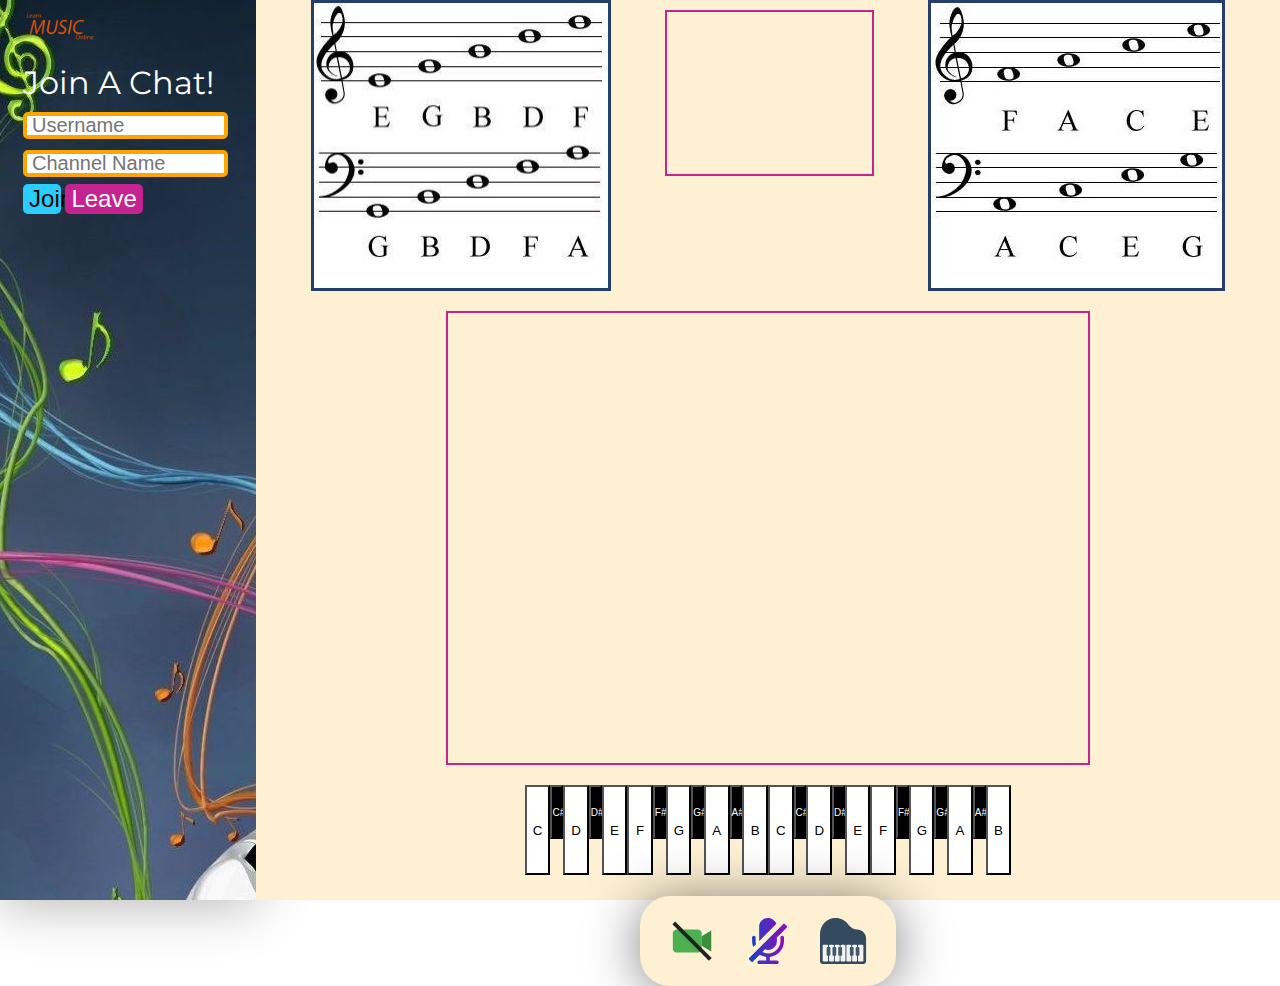
<file: videoChat.html>
<html>
    <head>
        <title>Video Chat HW3</title>
        <link rel="stylesheet" href="videoChatStyling.css"/>
        <link rel="preconnect" href="https://fonts.gstatic.com">
        <link href="https://fonts.googleapis.com/css2?family=Montserrat&display=swap" rel="stylesheet">
    </head>
    <body>
        <div class = "flexContainer">
            <div id = "leftSection">
                <div id = "imageLogo">
                    <img id = "logo" src= "musicLogo.png"/>
                </div>
                <span id="headingText">
                    Join A Chat!
                </span>
                <br>
                <input type="text" id = "userName" placeholder="Username"/>
                <br>
                <input type="text" id = "channelName" placeholder="Channel Name"/>
                <button id="joinButton">Join</button>
                <button id="leaveButton">Leave</button>
                <br>
                <center><span id = "nameTag"></span></center>
            </div>
            <div id="rightSection">
                <div class = "flexContainer">
                    <img style = "border: 3px solid rgb(37, 62, 109)" src = "sheetMusic.jpg"/>
                    <div id="localStream"></div>
                    <img style = "border: 3px solid rgb(37, 62, 109)" src = "sheetMusic2.jpg"/>
                </div>
                
                <center><div id="remoteStream"></div></center>
                
                <div class = "flexContainer" id = "piano">
                    <button class = "whiteNotes" id="note1">C</button>
                    <button class = "blackNotes" id="note2">C#</button>
                    <button class = "whiteNotes" id="note3">D</button>
                    <button class = "blackNotes" id="note4">D#</button>
                    <button class = "whiteNotes" id="note5">E</button>
                    <button class = "whiteNotes" id="note6">F</button>
                    <button class = "blackNotes" id="note7">F#</button>
                    <button class = "whiteNotes" id="note8">G</button>
                    <button class = "blackNotes" id="note9">G#</button>
                    <button class = "whiteNotes" id="note10">A</button>
                    <button class = "blackNotes" id="note11">A#</button>
                    <button class = "whiteNotes" id="note12">B</button>
                    <button class = "whiteNotes" id="note13">C</button>
                    <button class = "blackNotes" id="note14">C#</button>
                    <button class = "whiteNotes" id="note15">D</button>
                    <button class = "blackNotes" id="note16">D#</button>
                    <button class = "whiteNotes" id="note17">E</button>
                    <button class = "whiteNotes" id="note18">F</button>
                    <button class = "blackNotes" id="note19">F#</button>
                    <button class = "whiteNotes" id="note20">G</button>
                    <button class = "blackNotes" id="note21">G#</button>
                    <button class = "whiteNotes" id="note22">A</button>
                    <button class = "blackNotes" id="note23">A#</button>
                    <button class = "whiteNotes" id="note24">B</button>
                </div>
                
                <center><div id = "controls">
                    <div class="icons" id = "videoMute">
                        <svg version="1" xmlns="http://www.w3.org/2000/svg" viewBox="0 0 48 48" enable-background="new 0 0 48 48">
                            <path fill="#4CAF50" d="M8,12h22c2.2,0,4,1.8,4,4v16c0,2.2-1.8,4-4,4H8c-2.2,0-4-1.8-4-4V16C4,13.8,5.8,12,8,12z"/>
                            <polygon fill="#388E3C" points="44,35 34,29 34,19 44,13"/>
                            <line fill="none" stroke="#212121" stroke-width="4" stroke-linejoin="round" stroke-miterlimit="10" x1="5" y1="5" x2="43" y2="43"/>
                        </svg>                        

                    </div>

                    <div class="icons" id = "audioMute">
                        <svg version="1.1" id="Capa_1" xmlns="http://www.w3.org/2000/svg" xmlns:xlink="http://www.w3.org/1999/xlink" x="0px" y="0px"
	                    viewBox="0 0 475.1 475.1" style="enable-background:new 0 0 475.1 475.1;" xml:space="preserve">
                        <style type="text/css">
                            .st0{fill:url(#SVGID_1_);}
                        </style>
                        <linearGradient id="SVGID_1_" gradientUnits="userSpaceOnUse" x1="40.265" y1="237.5455" x2="434.826" y2="237.5455">
                            <stop  offset="0" style="stop-color:#1245C6"/>
                            <stop  offset="1" style="stop-color:#9909B7"/>
                        </linearGradient>
                        <path class="st0" d="M113.9,269.8c-2.9-11.4-4.3-22.2-4.3-32.3V201c0-4.9-1.8-9.2-5.4-12.8c-3.6-3.6-7.9-5.4-12.8-5.4
                            c-5,0-9.2,1.8-12.9,5.4c-3.6,3.6-5.4,7.9-5.4,12.8v36.5c0,21.1,4,41.5,12,61.1L113.9,269.8z M237.5,328.9c25.1,0,46.6-8.9,64.5-26.8
                            c17.9-17.9,26.8-39.4,26.8-64.5V201L432,97.9c1.9-1.9,2.9-4.1,2.9-6.6s-1-4.7-2.9-6.6l-23.4-23.4c-1.9-1.9-4.1-2.9-6.6-2.9
                            c-2.5,0-4.7,1-6.6,2.9L43.1,413.7c-1.9,1.9-2.9,4.1-2.9,6.6c0,2.5,0.9,4.7,2.9,6.6l23.4,23.4c1.9,1.9,4.1,2.9,6.6,2.9
                            c2.5,0,4.7-0.9,6.6-2.9l72.5-72.5c20.9,12.9,43.3,20.7,67.1,23.1v37.7h-73.1c-4.9,0-9.2,1.8-12.8,5.4c-3.6,3.6-5.4,7.9-5.4,12.8
                            c0,4.9,1.8,9.2,5.4,12.8c3.6,3.6,7.9,5.4,12.8,5.4h182.7c4.9,0,9.2-1.8,12.8-5.4c3.6-3.6,5.4-7.9,5.4-12.8c0-4.9-1.8-9.2-5.4-12.8
                            c-3.6-3.6-7.9-5.4-12.8-5.4h-73.1v-37.7c41.3-4.6,76-22.4,104.1-53.5C388,316.2,402,279.6,402,237.5V201c0-4.9-1.8-9.2-5.4-12.8
                            c-3.6-3.6-7.9-5.4-12.9-5.4c-4.9,0-9.2,1.8-12.8,5.4c-3.6,3.6-5.4,7.9-5.4,12.8v36.5c0,35.2-12.5,65.3-37.5,90.4
                            s-55.2,37.5-90.4,37.5c-20.6,0-40.1-4.8-58.5-14.6l27.4-27.4C216.7,327.1,227.1,328.9,237.5,328.9z M290.2,16.8
                            C274.5,5.6,257,0,237.5,0c-25.1,0-46.6,9-64.5,26.8c-17.9,17.9-26.8,39.4-26.8,64.5v146.2L323.5,60.2
                            C317,42.5,305.9,28.1,290.2,16.8z"/>
                        </svg>
                    </div>

                    <div class="icons" id = "pianoDisplay">
                        <svg version="1.1" id="Capa_1" xmlns="http://www.w3.org/2000/svg" xmlns:xlink="http://www.w3.org/1999/xlink" x="0px" y="0px"
	 viewBox="0 0 512.029 512.029" style="enable-background:new 0 0 512.029 512.029;" xml:space="preserve">
<path style="fill:#344A5E;" d="M512.014,227.229v253.867c0,17.067-13.867,30.933-30.933,30.933H30.948
	c-17.067,0-30.933-13.867-30.933-30.933V178.162c0-94.933,75.733-177.067,170.667-178.133c58.667-1.067,112,27.733,142.933,72.533
	c24.533,34.133,62.933,55.467,104.533,56.533c3.2,0,5.333,0,8.533,1.067C476.814,135.495,512.014,179.229,512.014,227.229z"/>
<g>
	<path style="fill:#F3F3F3;" d="M78.948,297.629h-38.4c-5.333,0-10.667,4.267-10.667,10.667v164.267
		c0,5.333,4.267,10.667,10.667,10.667h38.4c5.333,0,10.667-4.267,10.667-10.667V307.229
		C89.614,301.895,84.281,297.629,78.948,297.629z"/>
	<path style="fill:#F3F3F3;" d="M144.014,297.629h-33.067c-5.333,0-10.667,4.267-10.667,10.667v164.267
		c0,5.333,4.267,10.667,10.667,10.667h33.067c5.333,0,10.667-4.267,10.667-10.667V307.229
		C153.614,301.895,149.348,297.629,144.014,297.629z"/>
	<path style="fill:#F3F3F3;" d="M208.014,297.629h-33.067c-5.333,0-10.667,4.267-10.667,10.667v164.267
		c0,5.333,4.267,10.667,10.667,10.667h33.067c5.333,0,10.667-4.267,10.667-10.667V307.229
		C218.681,301.895,213.348,297.629,208.014,297.629z"/>
	<path style="fill:#F3F3F3;" d="M272.014,297.629h-33.067c-5.333,0-10.667,4.267-10.667,10.667v164.267
		c0,5.333,4.267,10.667,10.667,10.667h33.067c5.333,0,10.667-4.267,10.667-10.667V307.229
		C282.681,301.895,278.414,297.629,272.014,297.629z"/>
	<path style="fill:#F3F3F3;" d="M337.081,297.629h-33.067c-5.333,0-10.667,4.267-10.667,10.667v164.267
		c0,5.333,4.267,10.667,10.667,10.667h33.067c5.333,0,10.667-4.267,10.667-10.667V307.229
		C346.681,301.895,342.414,297.629,337.081,297.629z"/>
	<path style="fill:#F3F3F3;" d="M401.081,297.629h-33.067c-5.333,0-10.667,4.267-10.667,10.667v164.267
		c0,5.333,4.267,10.667,10.667,10.667h33.067c5.333,0,10.667-4.267,10.667-10.667V307.229
		C411.748,301.895,406.414,297.629,401.081,297.629z"/>
	<path style="fill:#F3F3F3;" d="M471.481,297.629h-38.4c-5.333,0-10.667,4.267-10.667,10.667v164.267
		c0,5.333,4.267,10.667,10.667,10.667h38.4c5.333,0,10.667-4.267,10.667-10.667V307.229
		C481.081,301.895,476.814,297.629,471.481,297.629z"/>
</g>
<g>
	<path style="fill:#415A6B;" d="M105.614,322.162H84.281c-5.333,0-10.667,4.267-10.667,10.667v74.667
		c0,5.333,4.267,10.667,10.667,10.667h20.267c5.333,0,10.667-4.267,10.667-10.667v-74.667
		C115.214,327.495,110.948,322.162,105.614,322.162z"/>
	<path style="fill:#415A6B;" d="M169.614,322.162h-20.267c-5.333,0-10.667,4.267-10.667,10.667v74.667
		c0,5.333,4.267,10.667,10.667,10.667h20.267c5.333,0,10.667-4.267,10.667-10.667v-74.667
		C180.281,327.495,174.948,322.162,169.614,322.162z"/>
	<path style="fill:#415A6B;" d="M234.681,322.162h-21.333c-5.333,0-10.667,4.267-10.667,10.667v74.667
		c0,5.333,4.267,10.667,10.667,10.667h21.333c5.333,0,10.667-4.267,10.667-10.667v-74.667
		C244.281,327.495,240.014,322.162,234.681,322.162z"/>
	<path style="fill:#415A6B;" d="M362.681,322.162h-20.267c-5.333,0-10.667,4.267-10.667,10.667v74.667
		c0,5.333,4.267,10.667,10.667,10.667h20.267c5.333,0,10.667-4.267,10.667-10.667v-74.667
		C373.348,327.495,369.081,322.162,362.681,322.162z"/>
	<path style="fill:#415A6B;" d="M427.748,322.162h-20.267c-5.333,0-10.667,4.267-10.667,10.667v74.667
		c0,5.333,4.267,10.667,10.667,10.667h20.267c5.333,0,10.667-4.267,10.667-10.667v-74.667
		C437.348,327.495,433.081,322.162,427.748,322.162z"/>
</g>
<g>
</g>
<g>
</g>
<g>
</g>
<g>
</g>
<g>
</g>
<g>
</g>
<g>
</g>
<g>
</g>
<g>
</g>
<g>
</g>
<g>
</g>
<g>
</g>
<g>
</g>
<g>
</g>
<g>
</g>
</svg>

                    </div>
                </div></center>
            </div>
        </div>

        <audio id = "pitch1" src="Notes-1.m4a"></audio>
        <audio id = "pitch2" src="Notes-2.m4a"></audio>
        <audio id = "pitch3" src="Notes-3.m4a"></audio>
        <audio id = "pitch4" src="Notes-4.m4a"></audio>
        <audio id = "pitch5" src="Notes-5.m4a"></audio>
        <audio id = "pitch6" src="Notes-6.m4a"></audio>
        <audio id = "pitch7" src="Notes-7.m4a"></audio>
        <audio id = "pitch8" src="Notes-8.m4a"></audio>
        <audio id = "pitch9" src="Notes-9.m4a"></audio>
        <audio id = "pitch10" src="Notes-10.m4a"></audio>
        <audio id = "pitch11" src="Notes-11.m4a"></audio>
        <audio id = "pitch12" src="Notes-12.m4a"></audio>
        <audio id = "pitch13" src="Notes-13.m4a"></audio>
        <audio id = "pitch14" src="Notes-14.m4a"></audio>
        <audio id = "pitch15" src="Notes-15.m4a"></audio>
        <audio id = "pitch16" src="Notes-16.m4a"></audio>
        <audio id = "pitch17" src="Notes-17.m4a"></audio>
        <audio id = "pitch18" src="Notes-18.m4a"></audio>
        <audio id = "pitch19" src="Notes-19.m4a"></audio>
        <audio id = "pitch20" src="Notes-20.m4a"></audio>
        <audio id = "pitch21" src="Notes-21.m4a"></audio>
        <audio id = "pitch22" src="Notes-22.m4a"></audio>
        <audio id = "pitch23" src="Notes-23.m4a"></audio>
        <audio id = "pitch24" src="Notes-24.m4a"></audio>

        <script src="https://cdn.agora.io/sdk/release/AgoraRTCSDK-3.0.0.js"></script>
        <script src="agoraRTC.js"></script>
    </body>
</html>
</file>
<file: videoChatStyling.css>
body{
    margin: 0;
    padding: 0;
    font-family: 'Montserrat', sans-serif;
}
#leftSection {
    width: 25vw;
    height: 100vh;
    box-shadow: 0px 4px 52px rgba(0, 0, 0, 0.3);
    background-image: url("singingWallpaper.jpg");
}
#imageLogo{
    padding-top: 5%;
    margin-left: 10%;
    max-width: 100%;
    max-height: 100%;
}
#logo{
    width:30%;
    margin-bottom: 10%;
}
#headingText{
    font-size: 2rem;
    margin-left: 9%;
    color: white;
}
input{
    margin-top: 4%;
    margin-left: 9%;;
    padding: 5px;
    width: 80%;
    height: 3%;
    font-size: 1.25rem;
    border: 4px solid  orange;
    border-radius: 5px;
}
#joinButton{
    margin-left: 9%;
    margin-top: 3%;
    width: 15%;
    margin-bottom: 50px;
    background-color: rgb(43, 205, 255);
    font-size: 1.5rem;
    border-radius: 5px;
    border: none;
}
.flexContainer{
    display: flex;
    flex-direction: row;
    justify-content: space-evenly;
}
#rightSection{
    display: flex;
    width: 100vw;
    height: 100vh;
    flex-direction: column;
    background-color: rgb(253, 240, 211);
}
#localStream{
    display: flex;
    flex-direction: row;
    text-align: left;
    margin-top: 1%;
    border: 2px solid rgb(197, 35, 143);
    width: 20%;
    height: 18vh;
}
#remoteStream{
    text-align: left;
    margin-top: 20px;
    border: 2px solid rgb(197, 35, 143);
    width: 50vw;
    height: 50vh;
}
 .styledBorder{
    border: 2px solid #099dfd;
    width:10vw;
 }
 #leaveButton{
    background-color: rgb(197, 35, 143);
    font-size: 1.5rem;
    border-radius: 5px;
    color: white;
    border: none;

 }
 #controls {
     display: flex;
     flex-direction: row;
     align-items: center;
     justify-content: space-evenly;
     margin-top: 2%;
     margin-bottom: 0px;
     height: 10vh;
     width: 20vw;
     background-color: rgb(253, 240, 211);
     border-radius: 30px;

     box-shadow: 0px 4px 52px rgba(0, 0, 0, 0.5);
 }
 .icons {
     width: 18%;
     cursor: pointer;
 }
 .whiteNotes{
    font:bold;
    height:10vh;
    width: 2vw;
    background-color: white;
}
.blackNotes{
    padding: 0px;
    font-size: 10px;
    height: 6vh;
    width: 1vw;
    background-color: black;
    color: white;
}
#piano{
    flex-direction: row;
    margin: auto;
    margin-top: 2%;
}
#nameTag{
    width: 50px;
    height: 10px;
    font-weight:900;
    font-size: x-large;
    color:white
}
</file>
